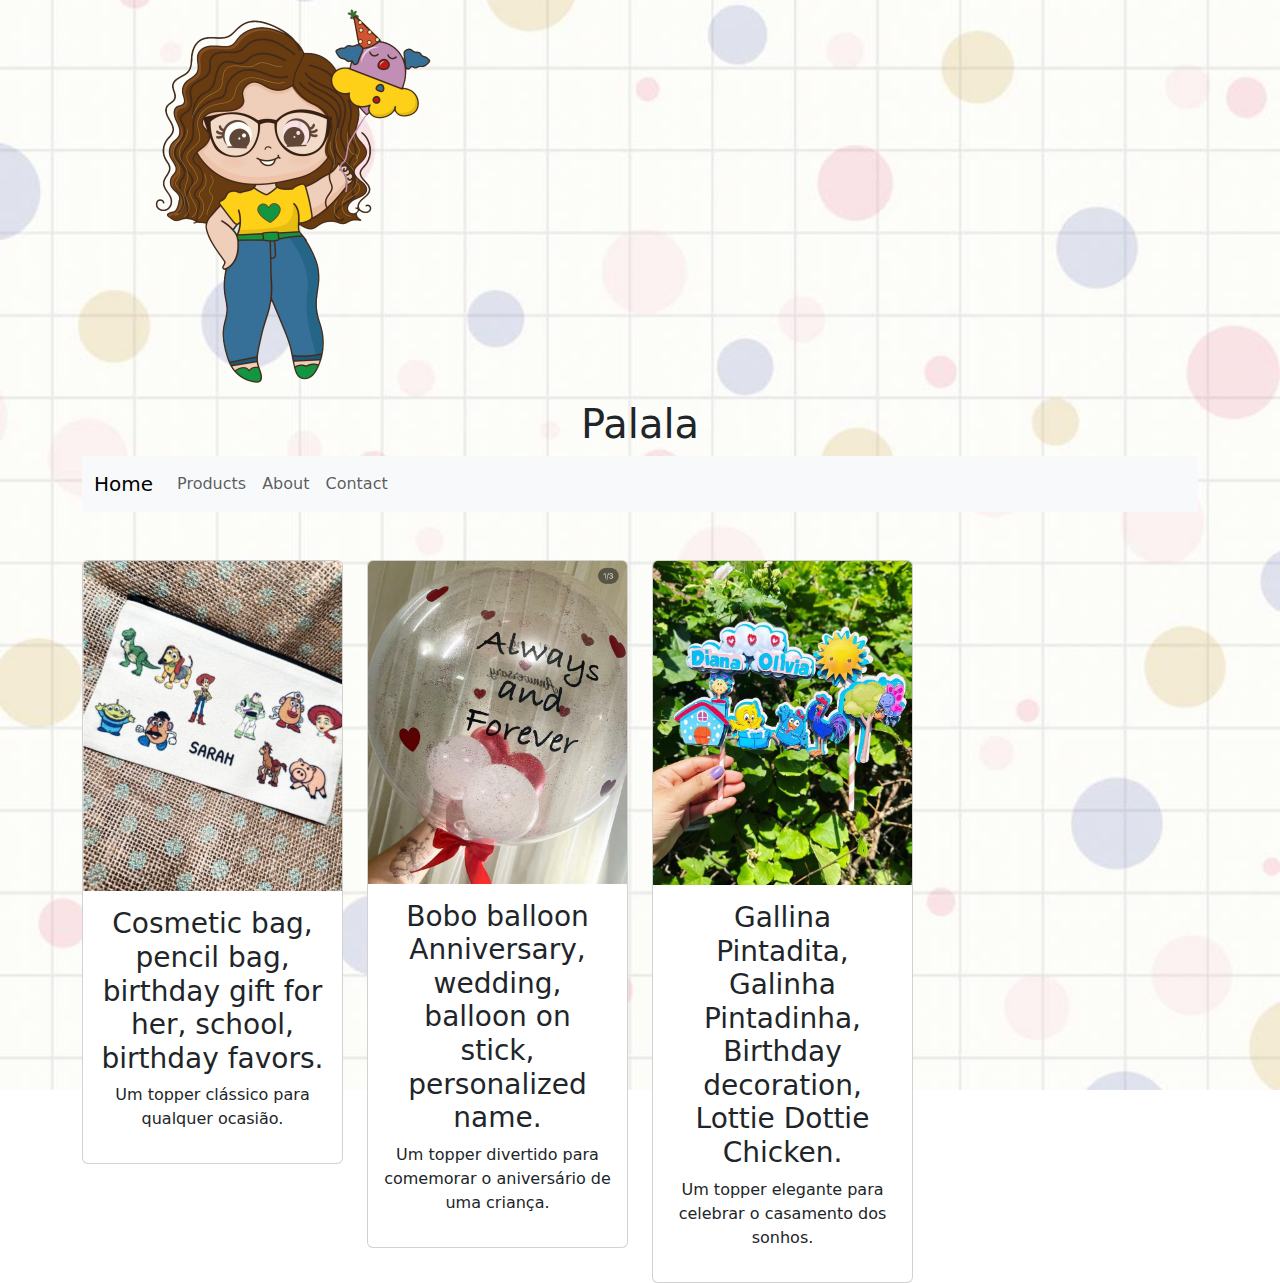
<file: endereços/index.html>
<!DOCTYPE html>
<html lang="pt-br">
<head>
<meta charset="UTF-8">
<title>Palala CreativeCraft</title>
<link rel="stylesheet" href="https://cdn.jsdelivr.net/npm/bootstrap@5.0.2/dist/css/bootstrap.min.css">
<link rel="stylesheet" href="/main.css">
<link rel="icon" href="/Imagens/Palala.png">
<link rel="preconnect" href="https://fonts.googleapis.com">
<link rel="preconnect" href="https://fonts.gstatic.com" crossorigin>
<link href="https://fonts.googleapis.com/css2?family=Mynerve&display=swap" rel="stylesheet">
</head>
<body>

<header>
    <div class="container">
        <a href="#">
            <img src="/Imagens/Palala.png" class="img-fluid" alt="Logo Palala" id="logo">
        </a>
        <h1 class="text-center">Palala</h1>
        <nav class="navbar navbar-expand-lg navbar-light bg-light">
            <div class="container-fluid">
                <a class="navbar-brand" href="#">Home</a>
                <button class="navbar-toggler" type="button" data-bs-toggle="collapse" data-bs-target="#navbarSupportedContent" aria-controls="navbarSupportedContent" aria-expanded="false" aria-label="Toggle navigation">
                    <span class="navbar-toggler-icon"></span>
                </button>
                <div class="collapse navbar-collapse" id="navbarSupportedContent">
                    <ul class="navbar-nav me-auto mb-2 mb-lg-0">
                        <li class="nav-item">
                            <a class="nav-link" href="/endereços/product.html">Products</a>
                        </li>
                        <li class="nav-item">
                            <a class="nav-link" href="/endereços/about.html">About</a>
                        </li>
                        <li class="nav-item">
                            <a class="nav-link" href="/endereços/contact.html">Contact</a>
                        </li>
                    </ul>
                </div>
            </div>
        </nav>
    </div>
</header>

<!-- <main>
    <section class="container">
        <div class="row">
            <div class="col-md-6">
                <img src="images/banner.jpg" class="img-fluid" alt="Banner Papeloli">
            </div>
            <div class="col-md-6">
                <h2 class="text-center">Cake Toppers personalizados</h2>
                <p class="text-center">Crie o topper perfeito para o seu bolo de aniversário ou casamento.</p>
            </div>
        </div>
    </section> -->

    <!-- Cards Bootstrap -->
    <section class="container mt-5">
        <div class="row">

            <!-- Card 1 -->
            <div class="col-md-6 col-lg-3">
                <a href="/endereços/product.html" class="text-decoration-none text-dark">
                    <div class="card">
                        <img src="/Imagens/Items/bag.png" class="card-img-top" alt="Bag">
                        <div class="card-body">
                            <h3 class="text-center">Cosmetic bag, pencil bag, birthday gift for her, school, birthday favors.</h3>
                            <p class="text-center">Um topper clássico para qualquer ocasião.</p>
                        </div>
                    </div>
                </a>
            </div>
            

            <!-- Card 2 -->
            <div class="col-md-6 col-lg-3">
                <div class="card">
                    <img src="/Imagens/Items/ballon.png" class="card-img-top" alt="Ballon">
                    <div class="card-body">
                        <h3 class="text-center">Bobo balloon Anniversary, wedding, balloon on stick, personalized name.</h3>
                        <p class="text-center">Um topper divertido para comemorar o aniversário de uma criança.</p>
                    </div>
                </div>
            </div>

            <!-- Card 3 -->
            <div class="col-md-6 col-lg-3">
                <div class="card">
                    <img src="/Imagens/Items/galinhapintadinha.png" class="card-img-top" alt="Galinha Pintadinha">
                    <div class="card-body">
                        <h3 class="text-center">Gallina Pintadita, Galinha Pintadinha, Birthday decoration, Lottie Dottie Chicken.</h3>
                        <p class="text-center">Um topper elegante para celebrar o casamento dos sonhos.</p>
                    </div>
                </div>
            </div>

        </div>
    </section>
    <!-- Fim dos Cards Bootstrap -->

</main>

<!-- Inclua o link para o Bootstrap JS e o Popper.js (se necessário) -->
<script src="https://cdn.jsdelivr.net/npm/bootstrap@5.0.2/dist/js/bootstrap.bundle.min.js"></script>
</body>
</html>
</file>
<file: main.css>
.mynerve-regular {
    font-family: "Mynerve", cursive;
    font-weight: 400;
    font-style: normal;
}

body {
    background-image: url('/Imagens/Items/body.jpg');
    background-size: cover; 
    background-position: center; 
    background-repeat: no-repeat; 
    height: 100vh; 
    margin: 0; 
}

#logo {
    width: 400px;
    height: 400px;
}
</file>
